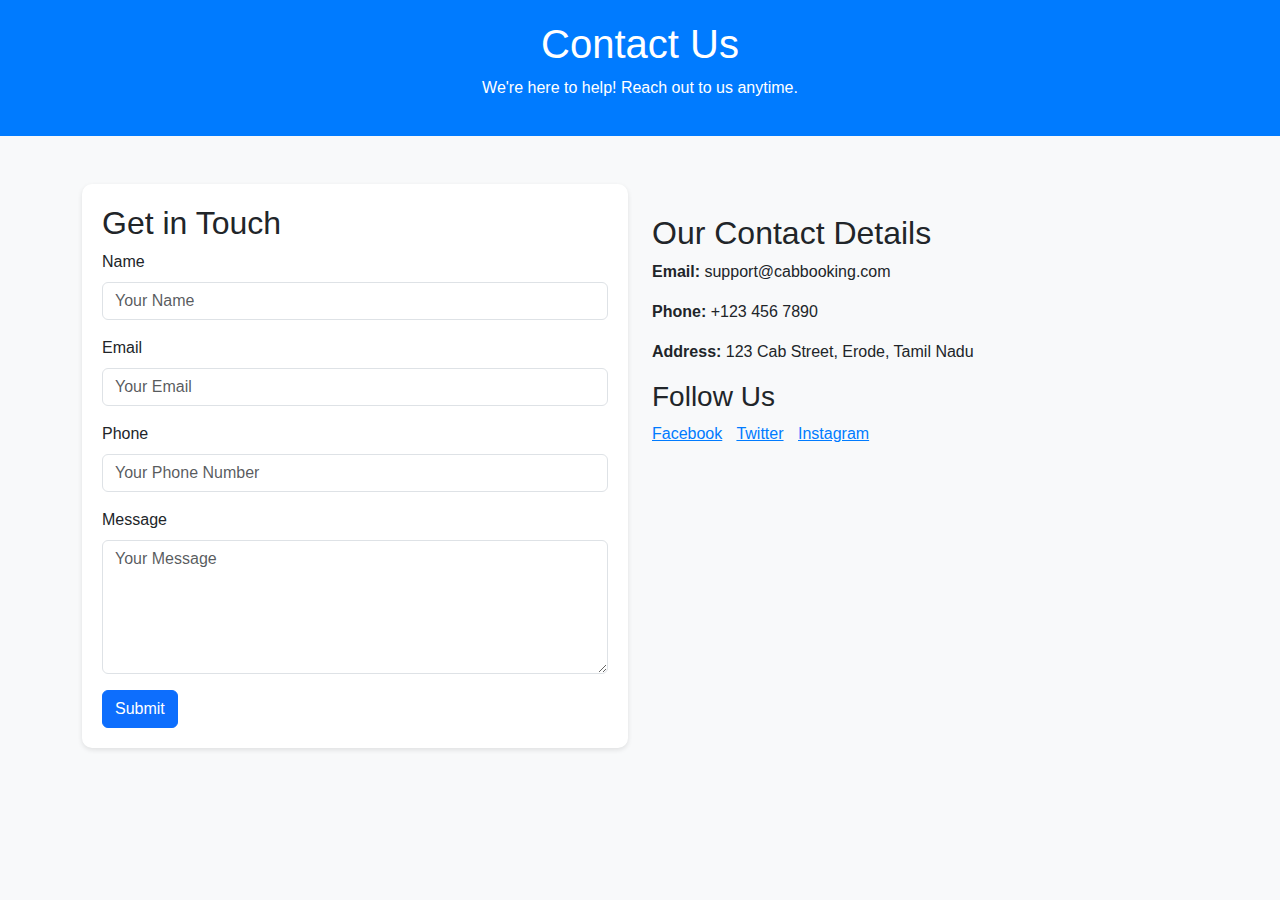
<file: contact.html>
<!DOCTYPE html>
<html lang="en">
<head>
  <meta charset="UTF-8">
  <meta name="viewport" content="width=device-width, initial-scale=1.0">
  <title>Contact Us</title>
  <link href="https://cdn.jsdelivr.net/npm/bootstrap@5.3.0-alpha3/dist/css/bootstrap.min.css" rel="stylesheet">
  <style>
    body {
      background-color: #f8f9fa;
      font-family: Arial, sans-serif;
    }
    .contact-header {
      background-color: #007bff;
      color: white;
      padding: 20px;
      text-align: center;
    }
    .contact-form {
      background-color: white;
      padding: 20px;
      border-radius: 10px;
      box-shadow: 0 2px 5px rgba(0, 0, 0, 0.1);
    }
    .contact-details {
      margin-top: 30px;
    }
    .social-icons a {
      margin-right: 10px;
      color: #007bff;
    }
  </style>
</head>
<body>

  <div class="contact-header">
    <h1>Contact Us</h1>
    <p>We're here to help! Reach out to us anytime.</p>
  </div>

  <div class="container mt-5">
    <div class="row">
      <!-- Contact Form -->
      <div class="col-md-6">
        <div class="contact-form">
          <h2>Get in Touch</h2>
          <form>
            <div class="mb-3">
              <label for="name" class="form-label">Name</label>
              <input type="text" class="form-control" id="name" placeholder="Your Name" required>
            </div>
            <div class="mb-3">
              <label for="email" class="form-label">Email</label>
              <input type="email" class="form-control" id="email" placeholder="Your Email" required>
            </div>
            <div class="mb-3">
              <label for="phone" class="form-label">Phone</label>
              <input type="tel" class="form-control" id="phone" placeholder="Your Phone Number">
            </div>
            <div class="mb-3">
              <label for="message" class="form-label">Message</label>
              <textarea class="form-control" id="message" rows="5" placeholder="Your Message" required></textarea>
            </div>
            <button type="submit" class="btn btn-primary">Submit</button>
          </form>
        </div>
      </div>

      <div class="col-md-6">
        <div class="contact-details">
          <h2>Our Contact Details</h2>
          <p><strong>Email:</strong> support@cabbooking.com</p>
          <p><strong>Phone:</strong> +123 456 7890</p>
          <p><strong>Address:</strong> 123 Cab Street, Erode, Tamil Nadu</p>
          <h3>Follow Us</h3>
          <div class="social-icons">
            <a href="#"><i class="bi bi-facebook"></i> Facebook</a>
            <a href="#"><i class="bi bi-twitter"></i> Twitter</a>
            <a href="#"><i class="bi bi-instagram"></i> Instagram</a>
          </div>
        </div>
      </div>
    </div>
  </div>

  <script src="https://cdn.jsdelivr.net/npm/bootstrap@5.3.0-alpha3/dist/js/bootstrap.bundle.min.js"></script>
</body>
</html>
</file>
